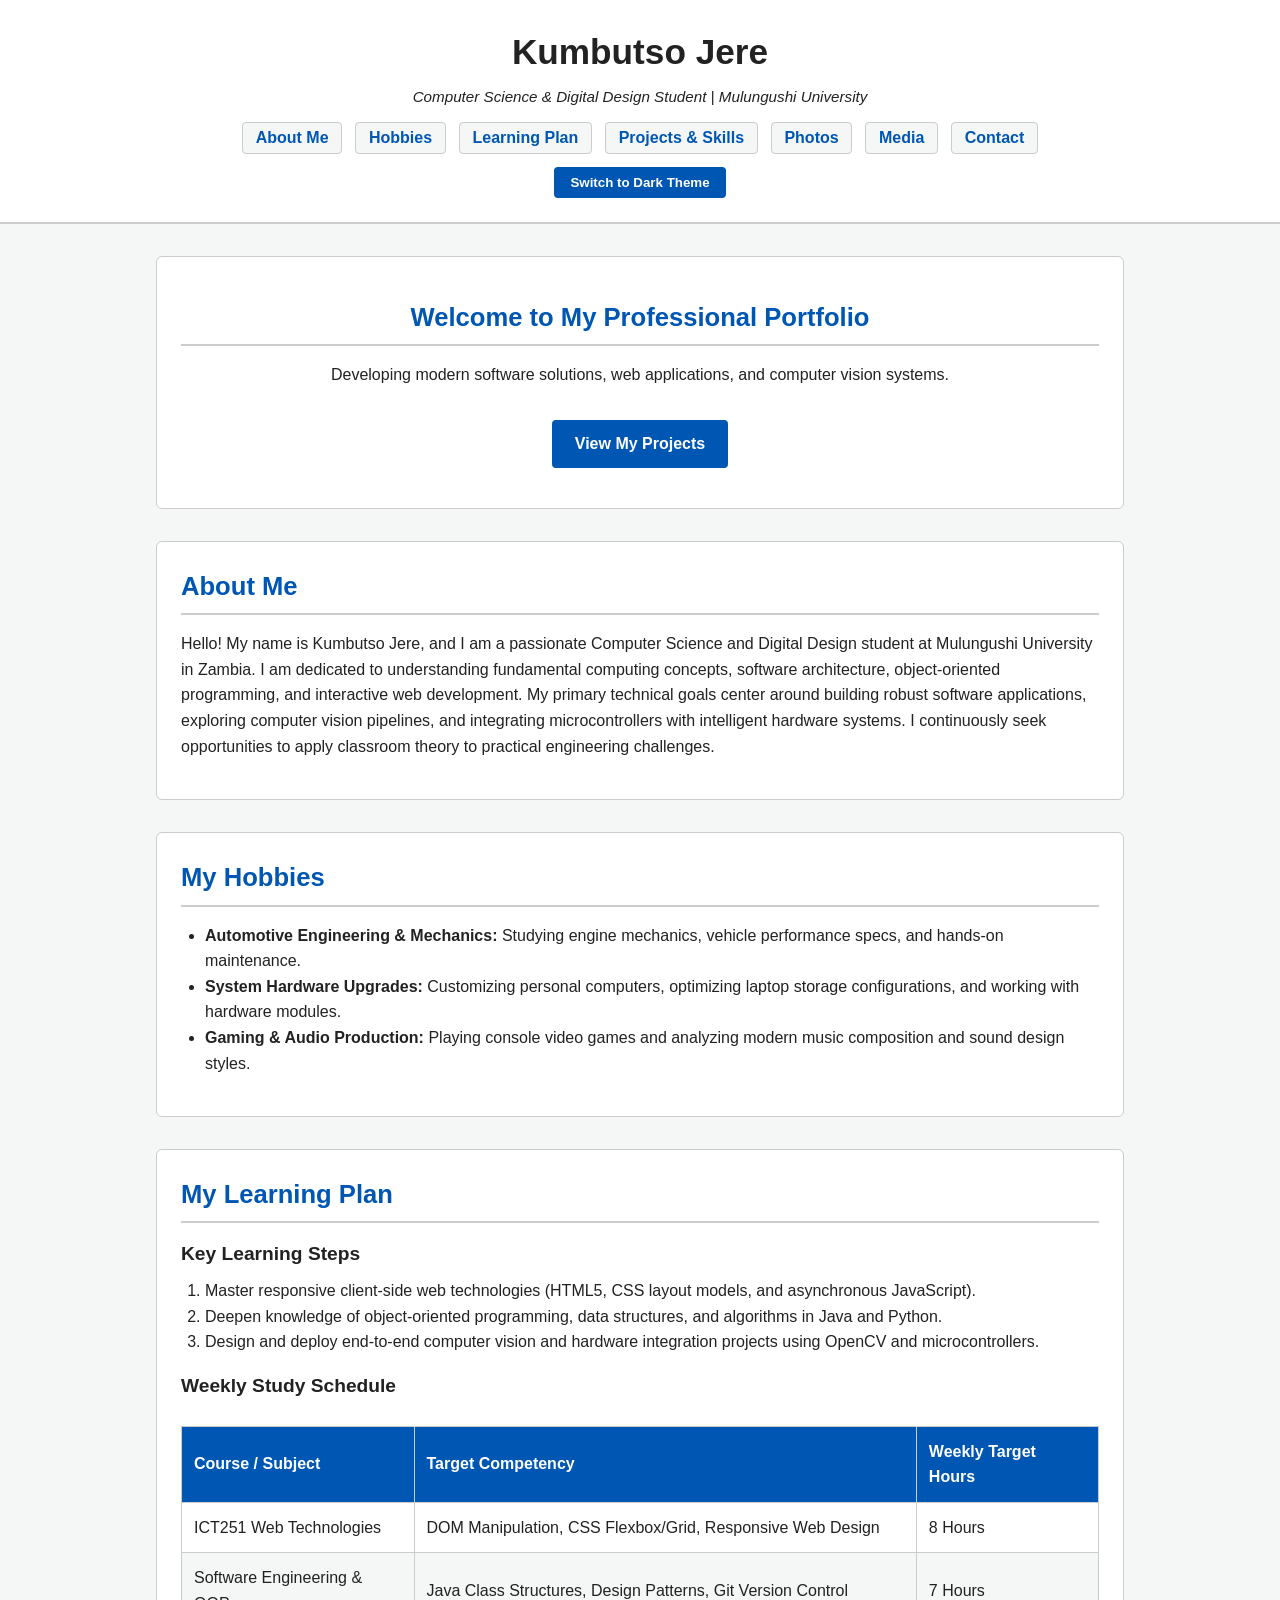
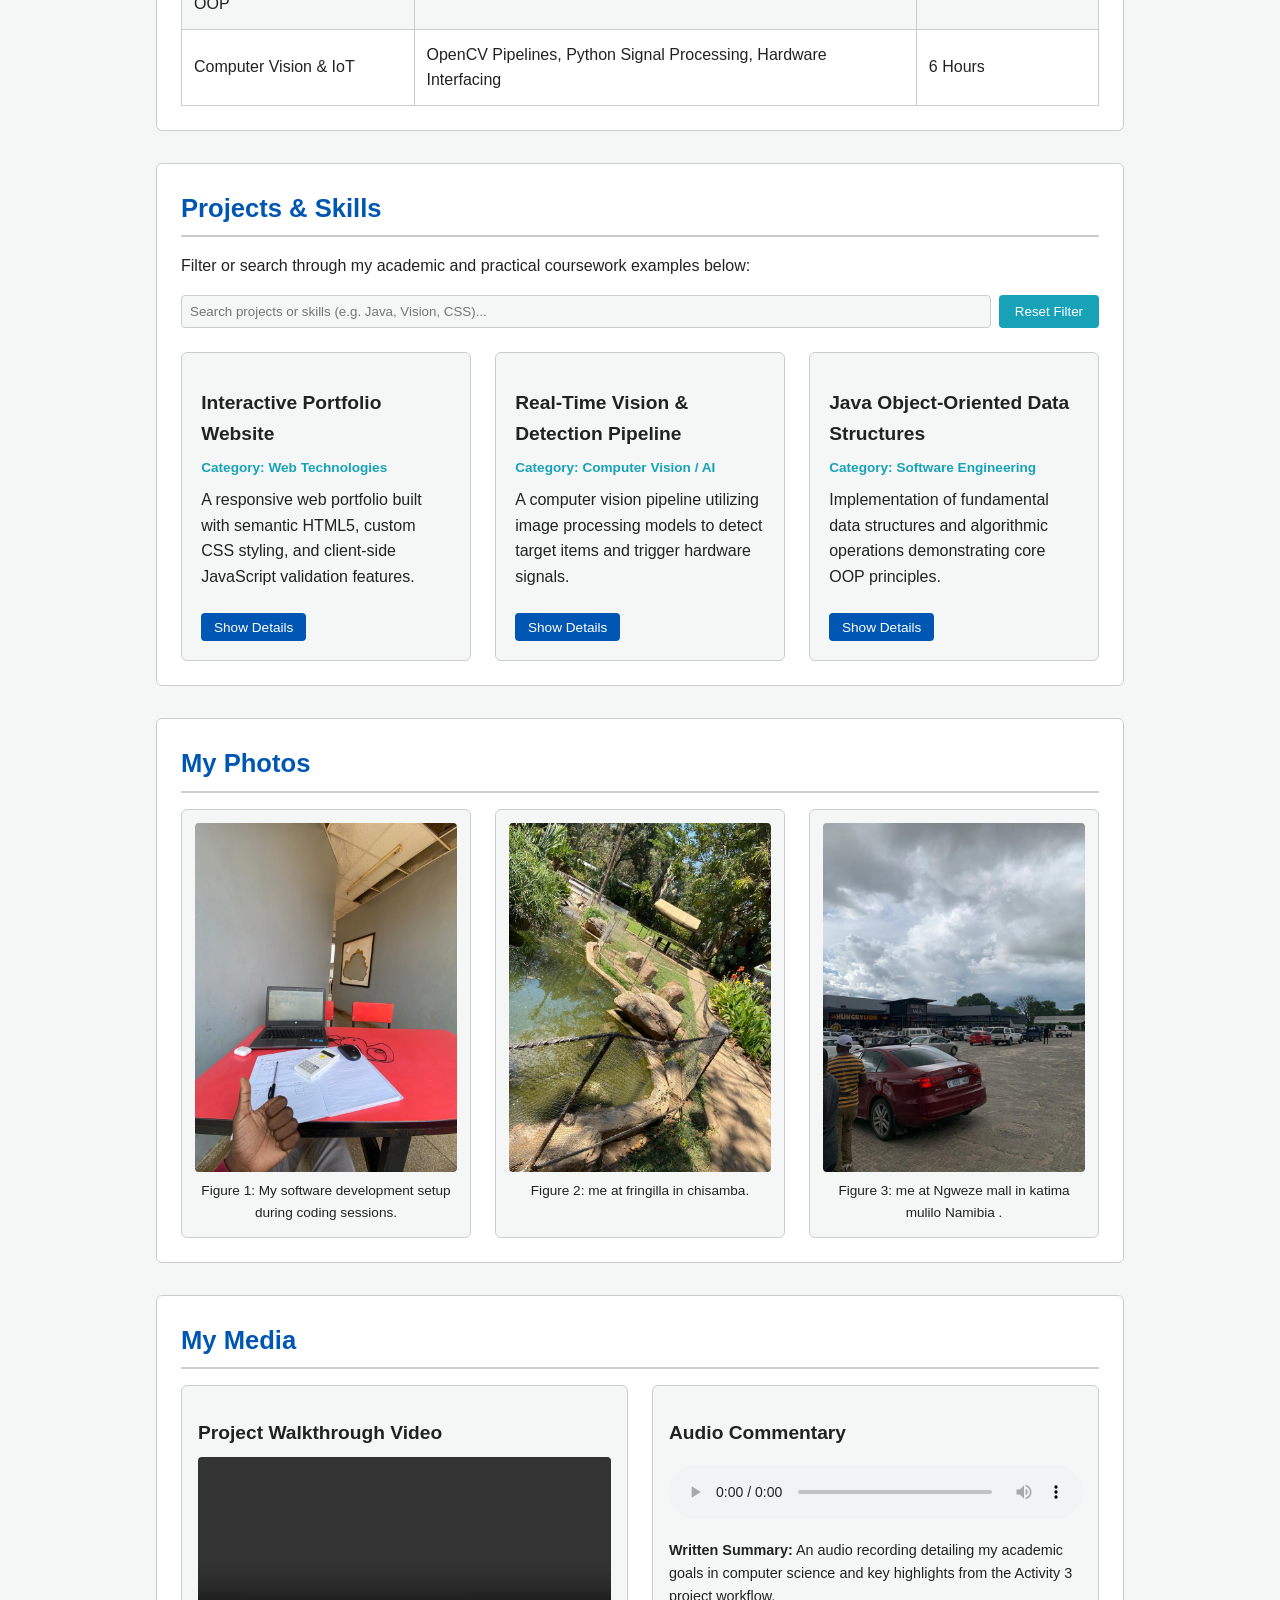
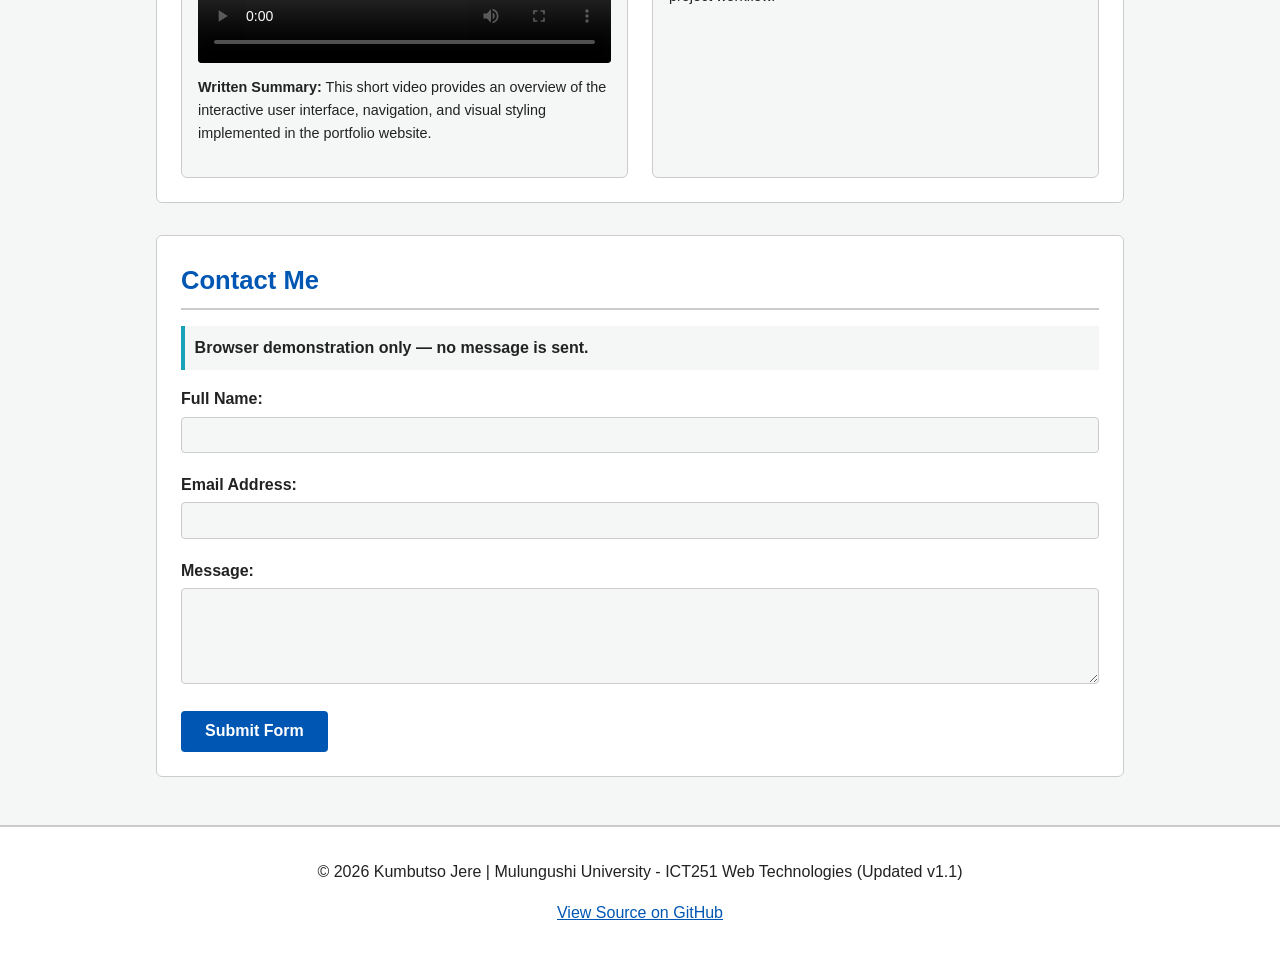
<file: index.html>
<!DOCTYPE html>
<html lang="en">
<head>
    <meta charset="UTF-8">
    <meta name="viewport" content="width=device-width, initial-scale=1.0">
    <title>Kumbutso Jere | Student Portfolio</title>
    <link rel="stylesheet" href="css/styles.css">
    <script src="js/script.js" defer></script>
</head>
<body>

    <!-- Main Header & Navigation -->
    <header id="site-header">
        <div class="header-content">
            <h1>Kumbutso Jere</h1>
            <p class="tagline">Computer Science & Digital Design Student | Mulungushi University</p>
        </div>
        
        <nav id="main-nav" aria-label="Main Navigation">
            <ul>
                <li><a href="#about">About Me</a></li>
                <li><a href="#hobbies">Hobbies</a></li>
                <li><a href="#plan">Learning Plan</a></li>
                <li><a href="#projects">Projects & Skills</a></li>
                <li><a href="#photos">Photos</a></li>
                <li><a href="#media">Media</a></li>
                <li><a href="#contact">Contact</a></li>
            </ul>
        </nav>

        <button id="theme-toggle-btn" class="theme-btn" type="button">Switch to Dark Theme</button>
    </header>

    <main>

        <!-- Intro Hero Area -->
        <section id="hero" class="hero-section">
            <div class="hero-card">
                <h2>Welcome to My Professional Portfolio</h2>
                <p>Developing modern software solutions, web applications, and computer vision systems.</p>
                <a href="#projects" class="cta-button">View My Projects</a>
            </div>
        </section>

        <!-- About Me Section (>= 50 words) -->
        <section id="about" class="content-section">
            <h2>About Me</h2>
            <p>
                Hello! My name is Kumbutso Jere, and I am a passionate Computer Science and Digital Design student at Mulungushi University in Zambia. I am dedicated to understanding fundamental computing concepts, software architecture, object-oriented programming, and interactive web development. My primary technical goals center around building robust software applications, exploring computer vision pipelines, and integrating microcontrollers with intelligent hardware systems. I continuously seek opportunities to apply classroom theory to practical engineering challenges.
            </p>
        </section>

        <!-- Hobbies Section (At least 3) -->
        <section id="hobbies" class="content-section">
            <h2>My Hobbies</h2>
            <ul class="hobbies-list">
                <li><strong>Automotive Engineering & Mechanics:</strong> Studying engine mechanics, vehicle performance specs, and hands-on maintenance.</li>
                <li><strong>System Hardware Upgrades:</strong> Customizing personal computers, optimizing laptop storage configurations, and working with hardware modules.</li>
                <li><strong>Gaming & Audio Production:</strong> Playing console video games and analyzing modern music composition and sound design styles.</li>
            </ul>
        </section>

        <!-- Learning Plan Section (3 steps + table) -->
        <section id="plan" class="content-section">
            <h2>My Learning Plan</h2>
            
            <h3>Key Learning Steps</h3>
            <ol class="plan-steps">
                <li>Master responsive client-side web technologies (HTML5, CSS layout models, and asynchronous JavaScript).</li>
                <li>Deepen knowledge of object-oriented programming, data structures, and algorithms in Java and Python.</li>
                <li>Design and deploy end-to-end computer vision and hardware integration projects using OpenCV and microcontrollers.</li>
            </ol>

            <h3>Weekly Study Schedule</h3>
            <div class="table-wrapper">
                <table class="data-table">
                    <thead>
                        <tr>
                            <th scope="col">Course / Subject</th>
                            <th scope="col">Target Competency</th>
                            <th scope="col">Weekly Target Hours</th>
                        </tr>
                    </thead>
                    <tbody>
                        <tr>
                            <td>ICT251 Web Technologies</td>
                            <td>DOM Manipulation, CSS Flexbox/Grid, Responsive Web Design</td>
                            <td>8 Hours</td>
                        </tr>
                        <tr>
                            <td>Software Engineering & OOP</td>
                            <td>Java Class Structures, Design Patterns, Git Version Control</td>
                            <td>7 Hours</td>
                        </tr>
                        <tr>
                            <td>Computer Vision & IoT</td>
                            <td>OpenCV Pipelines, Python Signal Processing, Hardware Interfacing</td>
                            <td>6 Hours</td>
                        </tr>
                    </tbody>
                </table>
            </div>
        </section>

        <!-- Projects & Skills Section (At least 3 examples) -->
        <section id="projects" class="content-section">
            <h2>Projects & Skills</h2>
            <p>Filter or search through my academic and practical coursework examples below:</p>

            <!-- Search / Filter Feature Controls -->
            <div class="search-box">
                <label for="project-search-input" class="visually-hidden">Search Projects:</label>
                <input type="text" id="project-search-input" placeholder="Search projects or skills (e.g. Java, Vision, CSS)...">
                <button id="reset-search-btn" type="button" class="btn-secondary">Reset Filter</button>
            </div>

            <p id="no-search-results" class="no-results-msg hidden">No matching projects or skills found. Try another search term.</p>

            <div class="projects-grid" id="projects-list">
                <!-- Project 1 -->
                <article class="project-card">
                    <h3>Interactive Portfolio Website</h3>
                    <p class="project-tag">Category: Web Technologies</p>
                    <p class="project-summary">A responsive web portfolio built with semantic HTML5, custom CSS styling, and client-side JavaScript validation features.</p>
                    <button type="button" class="toggle-details-btn">Show Details</button>
                    <div class="project-details hidden">
                        <p><strong>Key Tools:</strong> HTML5, CSS Flexbox/Grid, Vanilla JavaScript, VS Code Live Server, Render Deployment.</p>
                    </div>
                </article>

                <!-- Project 2 -->
                <article class="project-card">
                    <h3>Real-Time Vision & Detection Pipeline</h3>
                    <p class="project-tag">Category: Computer Vision / AI</p>
                    <p class="project-summary">A computer vision pipeline utilizing image processing models to detect target items and trigger hardware signals.</p>
                    <button type="button" class="toggle-details-btn">Show Details</button>
                    <div class="project-details hidden">
                        <p><strong>Key Tools:</strong> Python, OpenCV, MATLAB, Arduino Microcontroller.</p>
                    </div>
                </article>

                <!-- Project 3 -->
                <article class="project-card">
                    <h3>Java Object-Oriented Data Structures</h3>
                    <p class="project-tag">Category: Software Engineering</p>
                    <p class="project-summary">Implementation of fundamental data structures and algorithmic operations demonstrating core OOP principles.</p>
                    <button type="button" class="toggle-details-btn">Show Details</button>
                    <div class="project-details hidden">
                        <p><strong>Key Tools:</strong> Java, JDK 21, IntelliJ IDEA, Object-Oriented Design.</p>
                    </div>
                </article>
            </div>
        </section>

        <!-- Photos Section (3 captioned photos) -->
        <section id="photos" class="content-section">
            <h2>My Photos</h2>
            <div class="photo-gallery">
                <figure class="gallery-item">
                    <img src="images/photo1.jpeg" alt="Development environment set up on desktop computer with active code editor">
                    <figcaption>Figure 1: My software development setup during coding sessions.</figcaption>
                </figure>

                <figure class="gallery-item">
                    <img src="images/photo2.jpeg" alt="Microcontroller and electronic components assembled on a breadboard">
                    <figcaption>Figure 2: me at fringilla in chisamba.</figcaption>
                </figure>

                <figure class="gallery-item">
                    <img src="images/photo3.jpeg" alt="Mulungushi University campus building and outdoor study areas">
                    <figcaption>Figure 3: me at Ngweze mall in katima mulilo Namibia .</figcaption>
                </figure>
            </div>
        </section>

        <!-- Media Section (Video & Audio with summaries) -->
        <section id="media" class="content-section">
            <h2>My Media</h2>
            
            <div class="media-grid">
                <article class="media-card">
                    <h3>Project Walkthrough Video</h3>
                    <video controls width="100%">
                        <source src="videos/video.mp4" type="video/mp4">
                        Your browser does not support the video tag.
                    </video>
                    <p class="media-description">
                        <strong>Written Summary:</strong> This short video provides an overview of the interactive user interface, navigation, and visual styling implemented in the portfolio website.
                    </p>
                </article>

                <article class="media-card">
                    <h3>Audio Commentary</h3>
                    <audio controls class="audio-player">
                        <source src="videos/audio.mp3" type="audio/mpeg">
                        Your browser does not support the audio element.
                    </audio>
                    <p class="media-description">
                        <strong>Written Summary:</strong> An audio recording detailing my academic goals in computer science and key highlights from the Activity 3 project workflow.
                    </p>
                </article>
            </div>
        </section>

        <!-- Contact Form Section (Compulsory JS Feature) -->
        <section id="contact" class="content-section">
            <h2>Contact Me</h2>
            <p class="demo-notice"><strong>Browser demonstration only — no message is sent.</strong></p>

            <form id="contact-form" novalidate>
                <div class="form-group">
                    <label for="user-name">Full Name:</label>
                    <input type="text" id="user-name" name="userName" required>
                    <span id="name-error" class="field-error" aria-live="polite"></span>
                </div>

                <div class="form-group">
                    <label for="user-email">Email Address:</label>
                    <input type="email" id="user-email" name="userEmail" required>
                    <span id="email-error" class="field-error" aria-live="polite"></span>
                </div>

                <div class="form-group">
                    <label for="user-message">Message:</label>
                    <textarea id="user-message" name="userMessage" rows="5" required></textarea>
                    <span id="message-error" class="field-error" aria-live="polite"></span>
                </div>

                <button type="submit" class="submit-btn">Submit Form</button>
            </form>

            <!-- Local Validation Summary Output Container -->
            <div id="form-preview" class="preview-box hidden" aria-live="polite"></div>
        </section>

    </main>

    <!-- Site Footer -->
    <footer id="site-footer">
        <p>&copy; 2026 Kumbutso Jere | Mulungushi University - ICT251 Web Technologies (Updated v1.1)</p>
        <p>
            <a id="github-source-link" href="https://github.com/jerekumbutso26/myweb" target="_blank" rel="noopener noreferrer">View Source on GitHub</a>
        </p>
    </footer>

</body>
</html>
</file>
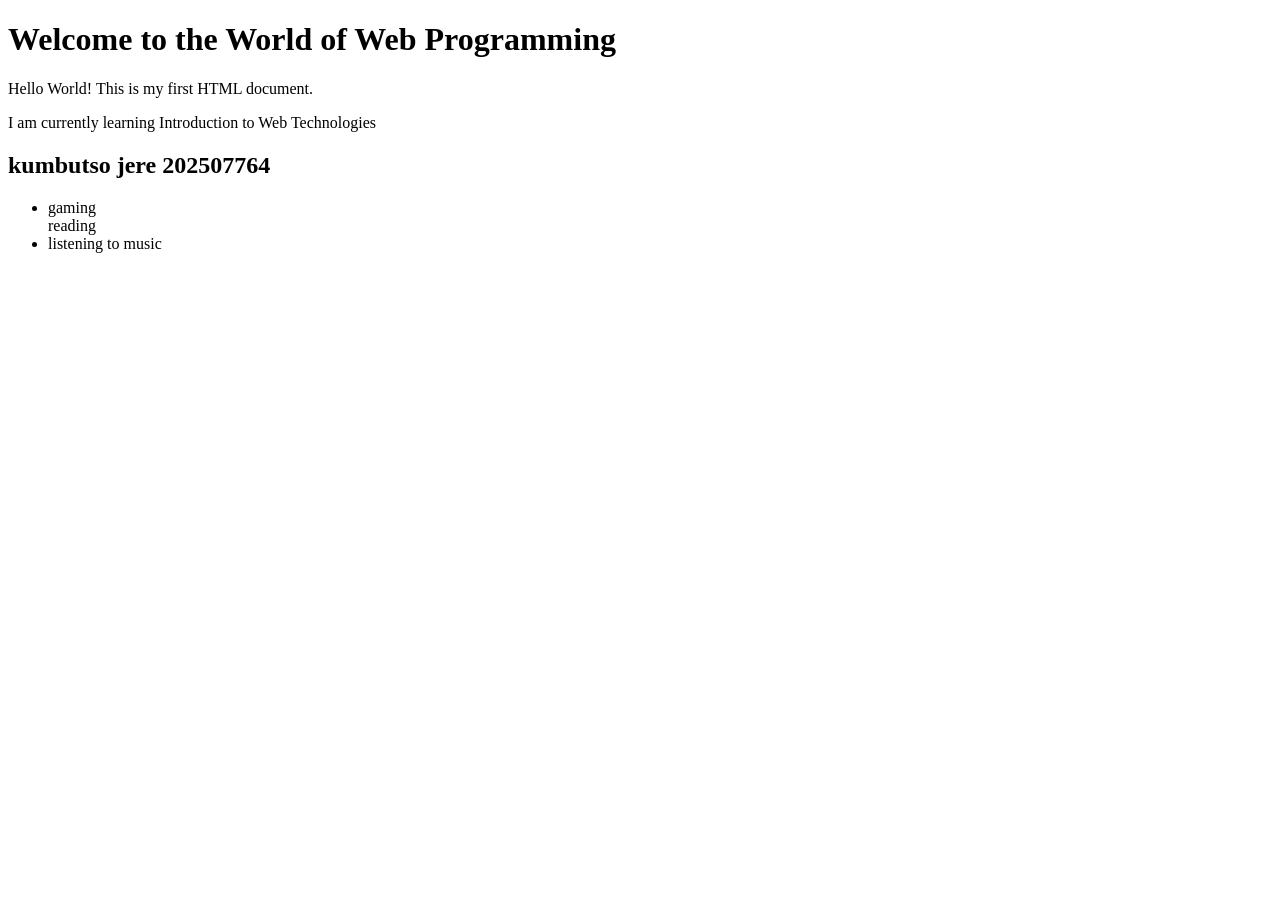
<file: activity1_backup.html>
<!DOCTYPE html>
<html lang="en">
<head>
    <meta charset="UTF-8">
    <meta name="viewport" content="width=device-width, initial-scale=1.0">
    <title>My First Web Page</title>
    </head>
    <body>

        <h1>Welcome to the World of Web Programming</h1>

        <p>Hello World! This is my first HTML document.</p>

        <p>I am currently learning Introduction to Web Technologies</p>
        
        <h2>kumbutso jere 202507764</h2>

        <ul>
            <li>gaming

            </li>reading

            <li>listening to music</li>
        </ul>

    </body>
</html>
</file>
<file: css/styles.css>
/* ==========================================================================
   ICT251 Activity 3 - Complete Stylesheet
   Author: Kumbutso Jere
   ========================================================================== */

/* CSS Variables for Light / Dark Theme Support */
:root {
    --bg-color: #f4f7f6;
    --text-color: #222222;
    --card-bg: #ffffff;
    --primary-color: #0056b3;
    --primary-hover: #003d82;
    --accent-color: #17a2b8;
    --border-color: #cccccc;
    --error-color: #d9534f;
    --success-bg: #e9f7ef;
    --success-border: #28a745;
    --font-family: 'Segoe UI', Tahoma, Geneva, Verdana, sans-serif;
}

/* Dark Theme Overrides */
body.dark-mode {
    --bg-color: #18191a;
    --text-color: #e4e6eb;
    --card-bg: #242526;
    --primary-color: #3a86ff;
    --primary-hover: #0056b3;
    --accent-color: #00b4d8;
    --border-color: #3e4042;
    --error-color: #ff6b6b;
    --success-bg: #1e3a29;
    --success-border: #2ec4b6;
}

/* Global Reset & Box Model */
* {
    box-sizing: border-box;
    margin: 0;
    padding: 0;
}

body {
    background-color: var(--bg-color);
    color: var(--text-color);
    font-family: var(--font-family);
    line-height: 1.6;
    padding: 0;
    transition: background-color 0.3s ease, color 0.3s ease;
}

/* Typography & Headings */
h1 {
    font-size: 2.2rem;
    margin-bottom: 0.3rem;
}

h2 {
    font-size: 1.6rem;
    color: var(--primary-color);
    margin-bottom: 1rem;
    border-bottom: 2px solid var(--border-color);
    padding-bottom: 0.4rem;
}

h3 {
    font-size: 1.2rem;
    margin-top: 1rem;
    margin-bottom: 0.5rem;
}

p {
    margin-bottom: 1rem;
}

a {
    color: var(--primary-color);
    text-decoration: underline;
}

a:hover, a:focus-visible {
    color: var(--primary-hover);
    outline: 2px solid var(--primary-hover);
    outline-offset: 2px;
}

/* Responsive Image and Video sizing */
img, video {
    max-width: 100%;
    height: auto;
    display: block;
    border-radius: 4px;
}

/* Header & Navigation Styling */
#site-header {
    background-color: var(--card-bg);
    border-bottom: 2px solid var(--border-color);
    padding: 1.5rem 1rem;
    text-align: center;
    position: sticky;
    top: 0;
    z-index: 100;
}

.tagline {
    font-size: 0.95rem;
    font-style: italic;
    margin-bottom: 1rem;
}

#main-nav ul {
    list-style: none;
    display: flex;
    flex-wrap: wrap;
    justify-content: center;
    gap: 0.8rem;
    margin-bottom: 1rem;
}

#main-nav a {
    text-decoration: none;
    font-weight: 600;
    padding: 0.4rem 0.8rem;
    border-radius: 4px;
    background-color: var(--bg-color);
    border: 1px solid var(--border-color);
}

#main-nav a:hover, #main-nav a:focus-visible {
    background-color: var(--primary-color);
    color: #ffffff;
}

.theme-btn {
    background-color: var(--primary-color);
    color: #ffffff;
    border: none;
    padding: 0.5rem 1rem;
    border-radius: 4px;
    cursor: pointer;
    font-weight: bold;
}

.theme-btn:hover, .theme-btn:focus-visible {
    background-color: var(--primary-hover);
    outline: 2px solid var(--accent-color);
}

/* Main Content Layout */
main {
    max-width: 1000px;
    margin: 2rem auto;
    padding: 0 1rem;
}

.content-section {
    background-color: var(--card-bg);
    padding: 1.5rem;
    margin-bottom: 2rem;
    border-radius: 6px;
    border: 1px solid var(--border-color);
}

/* Hero Section */
.hero-section {
    background-color: var(--card-bg);
    padding: 2.5rem 1.5rem;
    text-align: center;
    border-radius: 6px;
    border: 1px solid var(--border-color);
    margin-bottom: 2rem;
}

.cta-button {
    display: inline-block;
    background-color: var(--primary-color);
    color: #ffffff;
    padding: 0.7rem 1.4rem;
    text-decoration: none;
    font-weight: bold;
    border-radius: 4px;
    margin-top: 1rem;
}

.cta-button:hover, .cta-button:focus-visible {
    background-color: var(--primary-hover);
    color: #ffffff;
}

/* Lists and Tables */
.hobbies-list, .plan-steps {
    margin-left: 1.5rem;
    margin-bottom: 1rem;
}

.table-wrapper {
    overflow-x: auto;
}

.data-table {
    width: 100%;
    border-collapse: collapse;
    margin-top: 1rem;
}

.data-table th, .data-table td {
    border: 1px solid var(--border-color);
    padding: 0.75rem;
    text-align: left;
}

.data-table th {
    background-color: var(--primary-color);
    color: #ffffff;
}

.data-table tbody tr:nth-child(even) {
    background-color: var(--bg-color);
}

/* Projects Grid and Search */
.search-box {
    display: flex;
    gap: 0.5rem;
    margin-bottom: 1.5rem;
}

.search-box input {
    flex: 1;
    padding: 0.5rem;
    border: 1px solid var(--border-color);
    border-radius: 4px;
    background-color: var(--bg-color);
    color: var(--text-color);
}

.btn-secondary {
    padding: 0.5rem 1rem;
    background-color: var(--accent-color);
    color: #ffffff;
    border: none;
    border-radius: 4px;
    cursor: pointer;
}

.projects-grid {
    display: grid;
    grid-template-columns: repeat(auto-fit, minmax(280px, 1fr));
    gap: 1.5rem;
}

.project-card {
    background-color: var(--bg-color);
    border: 1px solid var(--border-color);
    padding: 1.2rem;
    border-radius: 6px;
}

.project-tag {
    font-size: 0.85rem;
    font-weight: bold;
    color: var(--accent-color);
    margin-bottom: 0.5rem;
}

.toggle-details-btn {
    background-color: var(--primary-color);
    color: #ffffff;
    border: none;
    padding: 0.4rem 0.8rem;
    border-radius: 4px;
    cursor: pointer;
    font-size: 0.85rem;
    margin-top: 0.5rem;
}

.project-details {
    margin-top: 0.8rem;
    padding-top: 0.8rem;
    border-top: 1px dashed var(--border-color);
}

/* Photos Gallery */
.photo-gallery {
    display: grid;
    grid-template-columns: repeat(auto-fit, minmax(260px, 1fr));
    gap: 1.5rem;
}

.gallery-item {
    background-color: var(--bg-color);
    border: 1px solid var(--border-color);
    padding: 0.8rem;
    border-radius: 6px;
}

figcaption {
    font-size: 0.85rem;
    margin-top: 0.5rem;
    text-align: center;
}

/* Media Controls Section */
.media-grid {
    display: grid;
    grid-template-columns: repeat(auto-fit, minmax(300px, 1fr));
    gap: 1.5rem;
}

.media-card {
    background-color: var(--bg-color);
    border: 1px solid var(--border-color);
    padding: 1rem;
    border-radius: 6px;
}

.audio-player {
    width: 100%;
    margin-top: 0.5rem;
}

.media-description {
    font-size: 0.9rem;
    margin-top: 0.8rem;
}

/* Form Controls & Validation */
.demo-notice {
    background-color: var(--bg-color);
    padding: 0.6rem;
    border-left: 4px solid var(--accent-color);
    margin-bottom: 1rem;
}

.form-group {
    margin-bottom: 1.2rem;
}

.form-group label {
    display: block;
    font-weight: bold;
    margin-bottom: 0.3rem;
}

.form-group input, .form-group textarea {
    width: 100%;
    padding: 0.6rem;
    border: 1px solid var(--border-color);
    border-radius: 4px;
    background-color: var(--bg-color);
    color: var(--text-color);
}

.form-group input:focus, .form-group textarea:focus {
    outline: 2px solid var(--primary-color);
}

.field-error {
    color: var(--error-color);
    font-size: 0.85rem;
    display: block;
    margin-top: 0.2rem;
}

.submit-btn {
    background-color: var(--primary-color);
    color: #ffffff;
    border: none;
    padding: 0.7rem 1.5rem;
    font-size: 1rem;
    font-weight: bold;
    border-radius: 4px;
    cursor: pointer;
}

.submit-btn:hover, .submit-btn:focus-visible {
    background-color: var(--primary-hover);
}

.preview-box {
    margin-top: 1.5rem;
    padding: 1.2rem;
    background-color: var(--success-bg);
    border: 2px solid var(--success-border);
    border-radius: 6px;
}

/* Helper Utilities */
.hidden {
    display: none !important;
}

.visually-hidden {
    position: absolute;
    width: 1px;
    height: 1px;
    padding: 0;
    margin: -1px;
    overflow: hidden;
    clip: rect(0, 0, 0, 0);
    border: 0;
}

.no-results-msg {
    color: var(--error-color);
    font-weight: bold;
    margin-bottom: 1rem;
}

/* Footer Styling */
#site-footer {
    text-align: center;
    padding: 2rem 1rem;
    background-color: var(--card-bg);
    border-top: 2px solid var(--border-color);
    margin-top: 3rem;
}

/* Responsive Media Query for Mobile Views */
@media (max-width: 768px) {
    #main-nav ul {
        flex-direction: column;
        align-items: stretch;
    }

    #main-nav a {
        text-align: center;
    }

    .search-box {
        flex-direction: column;
    }

    main {
        padding: 0 0.5rem;
    }
}
</file>
